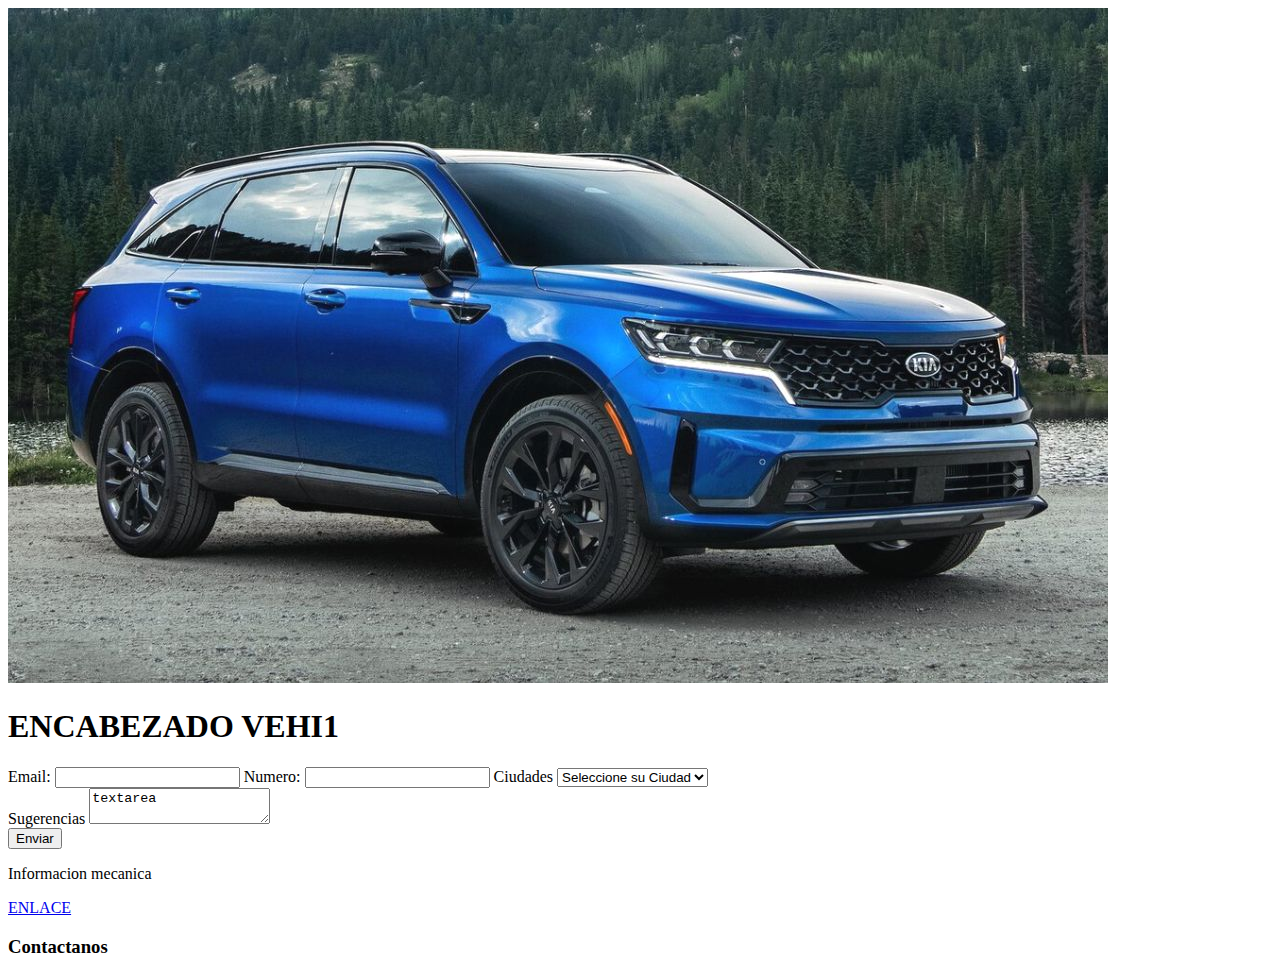
<file: index.html>
<!DOCTYPE html>
<html lang = "en">
    <head>
        <meta charset="UTF-8">
        <meta http-equiv="X-UA-Compatible" content="IE=edge, chrome=1">
        <meta name="viewport" content="width=device-width, initial-scale=1.0">
        <meta name="description" content="Fotos de vehiculos">
        <meta name="robots" content="index, unfollow">
        <title>ENCUESTA VEHICULAR</title>

    </head>
    <body>
        <header>
            <nav>
                <img src="./assets/img/carro.png" alt="img-cluster-carro">
            
                <h1>ENCABEZADO VEHI1</h1>
                
            </nav>
        </header>

            <main>
                <form action="">
                    <label for="Email">Email:</label>
                    <input type="text">
                    <label for="Telefono">Numero:</label>
                    <input type="Number">
                    <label for="City">Ciudades</label>
                    <select>
                        <option value="Select">Seleccione su Ciudad</option>
                        <option value="Bogota">Bogota</option>
                        <option value="Cali">Cali</option>
                        <option value="Bucaramanga">Bucaramanga</option>

                    </select>
                    <br>
                    <label for="Nombre">Sugerencias</label>
                    <textarea name="Sugerencias">textarea</textarea>
                    <br>
                    <button type="submit">Enviar</button>
                    
                </form>
                <P>Informacion mecanica</P>
                <a href="https://google.com">ENLACE</a>
            </main>
            <footer>
                <h3>Contactanos</h3>
            </footer>

    </body>
</html>
</file>
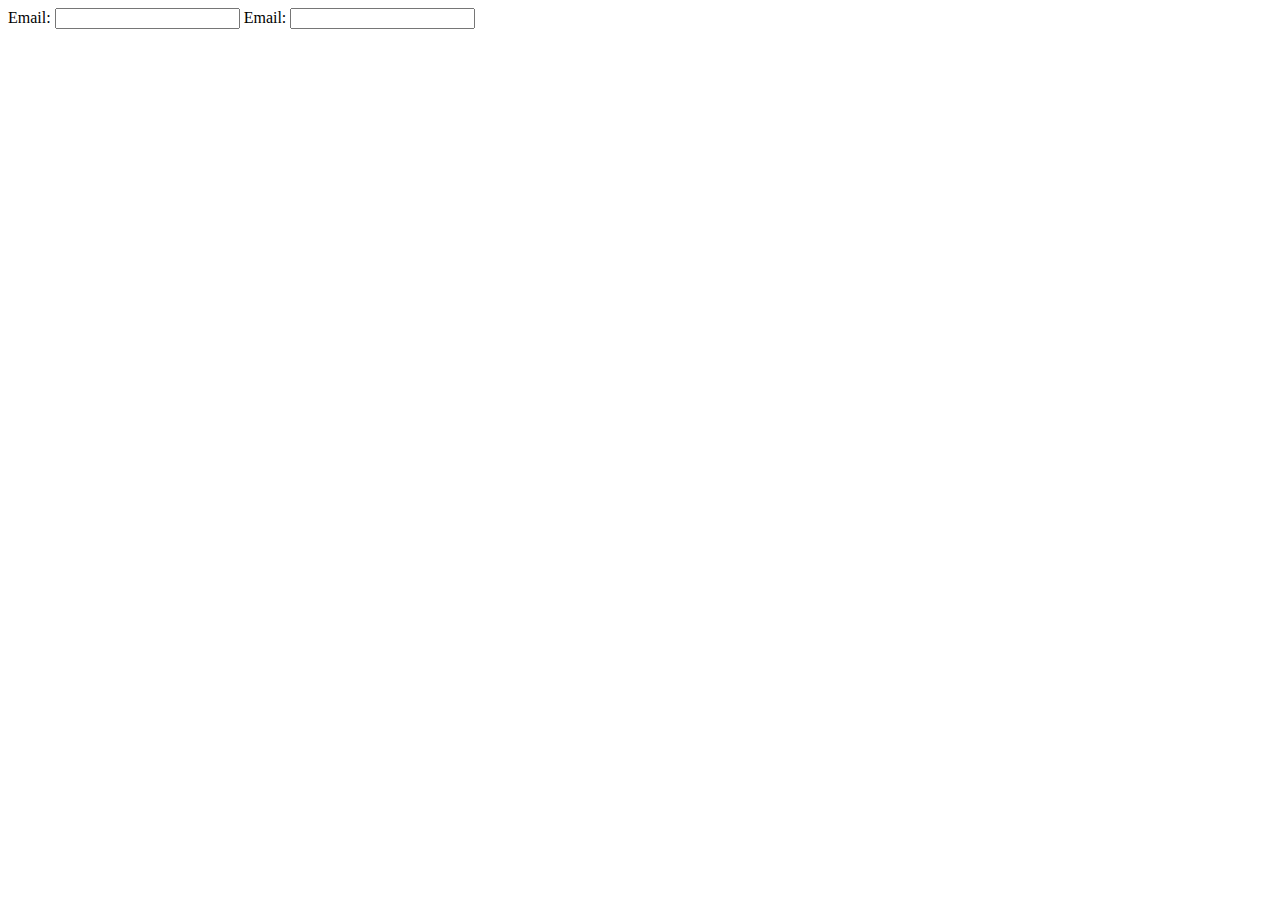
<file: contactanos.html>
<!DOCTYPE html>
<html lang="en">
<head>
    <meta charset="UTF-8">
    <meta http-equiv="X-UA-Compatible" content="IE=edge">
    <meta name="viewport" content="width=device-width, initial-scale=1.0">
    <title>CONTACTO</title>
</head>
<body>
    <label for="email">Email:</label>
    <input type="text" id="">
    <label for="email">Email:</label>
    <input type="text" id="">

    
</body>
</html>
</file>
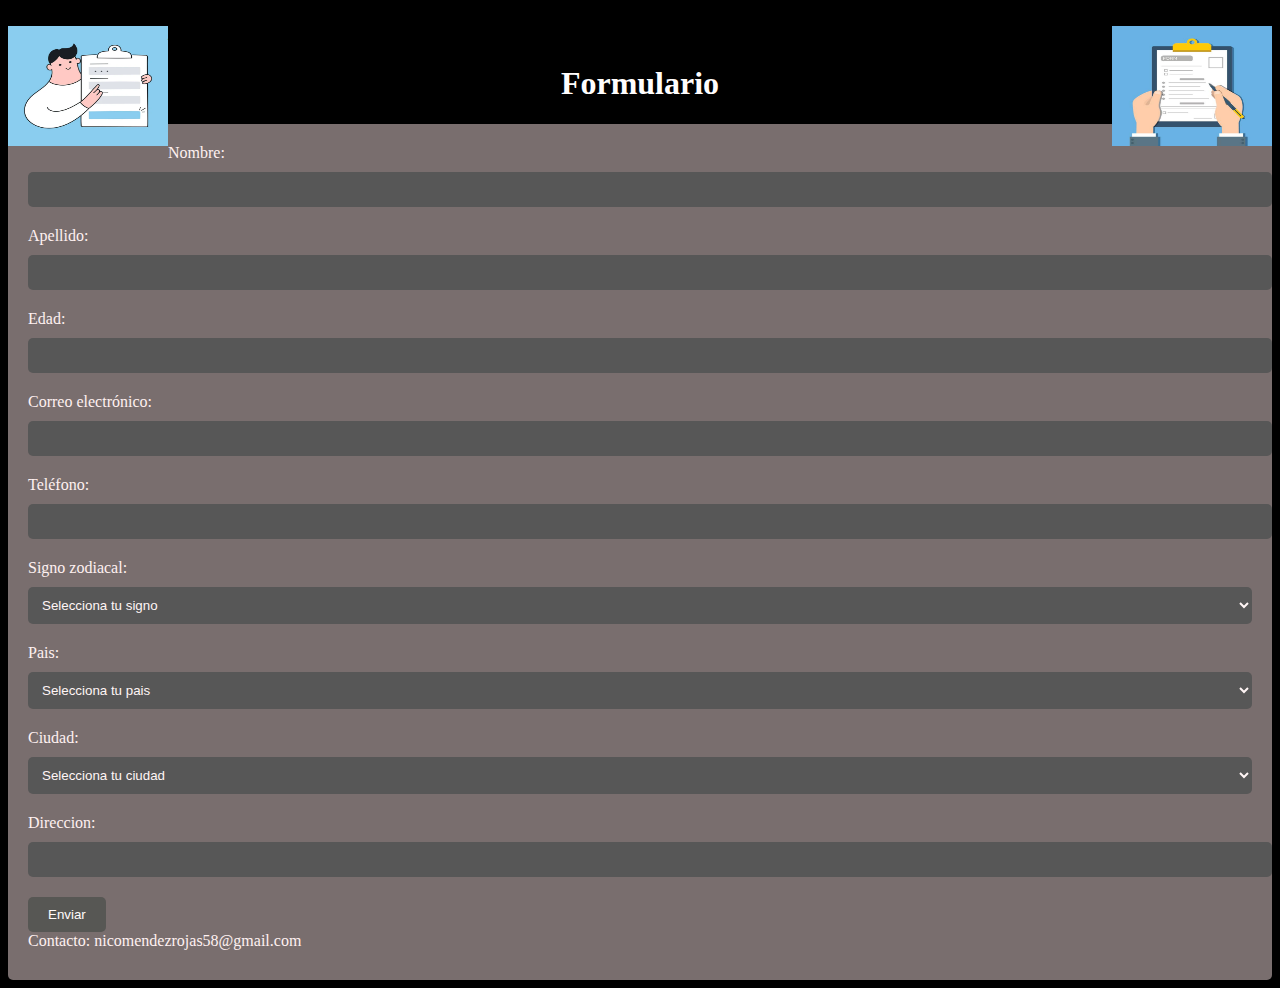
<file: formulariomejorado.html>
<!DOCTYPE html>
<html>
<html lang="en">

<head>
    <title>Formulario de contacto</title>
    <meta charset="UTF-8">
    <meta http-equiv="X-UA-Compatible" content="IE=edge, chrome=1">
    <meta name="viewport" content="width=device-width, initial-scale=1.0">
    <link rel="stylesheet" href="./css/style2.css">
</head>
<!DOCTYPE html>
<html>
<head>
    <meta charset="UTF-8">
    <meta http-equiv="X-UA-Compatible" content="IE=edge">
    <meta name="viewport" content="width=device-width, initial-scale=1.0">
    <link rel="stylesheet" href="css/style2.css"
    <title>Formulario Mejorado</title>
</head>
<body>
    <header>
        <nav>
            <img src="./assets/img/dibujo formulario.png" width="160" height="120" align="left">  />
            <img src="./assets/img/istockphoto-851928644-612x612.png" width="160" height="120" align="right">  />
        </nav>    
        </header>
	<h1>Formulario</h1>
	<form>
		<label for="nombre">Nombre:</label>
		<input type="text" id="nombre" name="nombre" required>
		<label for="apellido">Apellido:</label>
		<input type="text" id="apellido" name="apellido" required>
        <label for="edad">Edad:</label>
		<input type="text" id="edad" name="Edad" required>
		<label for="email">Correo electrónico:</label>
		<input type="email" id="email" name="email" required>
		<label for="telefono">Teléfono:</label>
		<input type="tel" id="telefono" name="telefono" required>
		<label for="signo">Signo zodiacal:</label>
		<select id="signo" name="signo">
            <option value="selec">Selecciona tu signo</option>
			<option value="aries">Aries</option>
			<option value="tauro">Tauro</option>
			<option value="geminis">Géminis</option>
			<option value="cancer">Cáncer</option>
			<option value="leo">Leo</option>
			<option value="virgo">Virgo</option>
			<option value="libra">Libra</option>
			<option value="escorpio">Escorpio</option>
			<option value="sagitario">Sagitario</option>
			<option value="capricornio">Capricornio</option>
			<option value="acuario">Acuario</option>
			<option value="piscis">Piscis</option>
		</select>
        <label for="pais">Pais:</label>
        <select id="pais" name="pais">
            <option value="selec">Selecciona tu pais</option>
            <option value="argentina">Argentina</option>
            <option value="mexico">Mexico</option>
            <option value="peru">Peru</option>
            <option value="bolivia">Bolivia</option>
            <option value="Colombia">Colombia</option>
        </select>
        <label for="ciudad">Ciudad:</label>
        <select id="ciudad" name="ciudad">
            <option value="selec">Selecciona tu ciudad</option>
            <option value="cali">Cali</option>
            <option value="medellin">Medellin</option>
            <option value="pereira">Pereira</option>
            <option value="bogota">Bogota</option>
            <option value="manizales">Manizales</option>
        </select>
        <label for="direccion">Direccion:</label>
		<input type="tel" id="Direccion" name="Direccion" required>
		<input type="submit" value="Enviar">

        <label for="contacto">Contacto:
            nicomendezrojas58@gmail.com
        </label>
       
	</form>
</body>
</html>
</file>
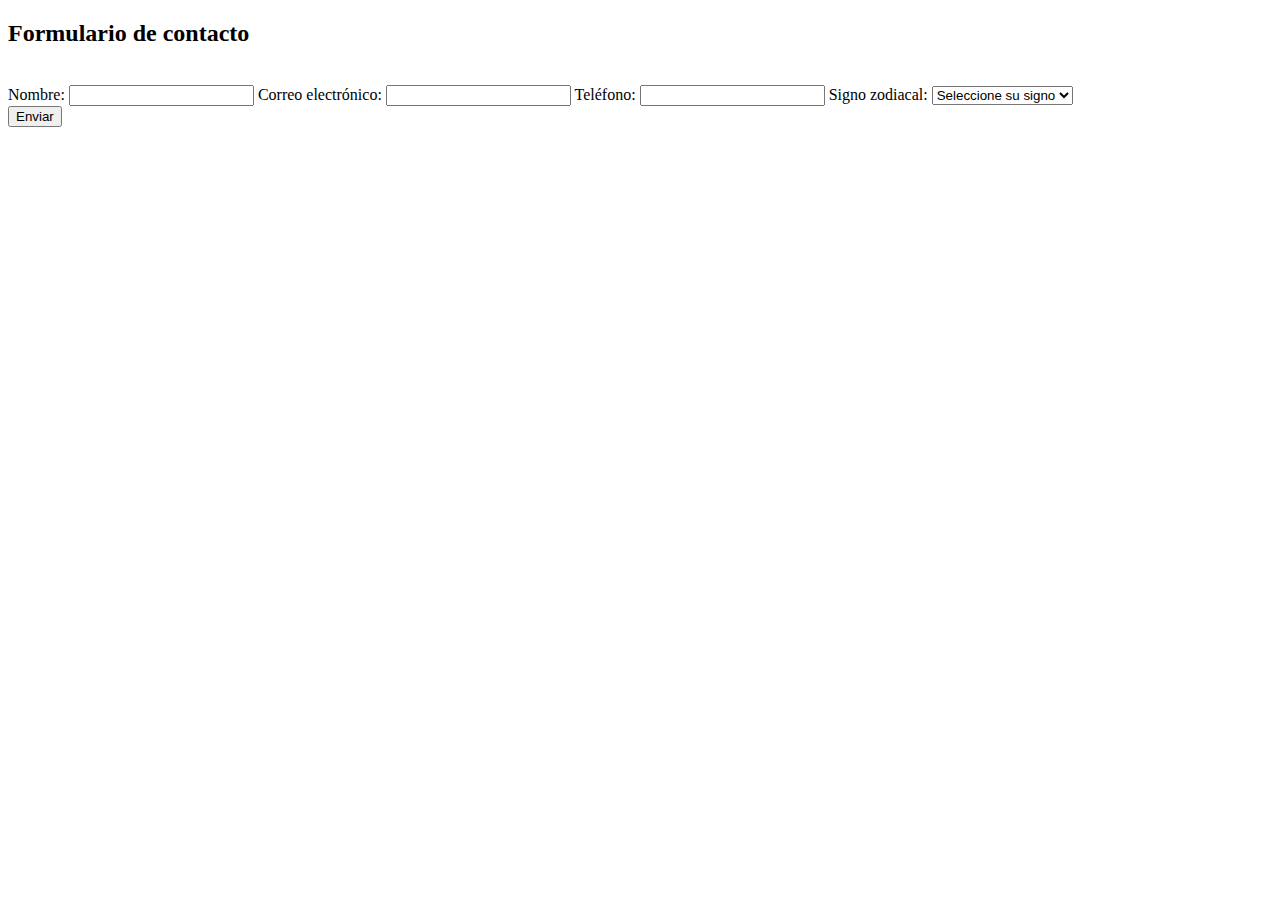
<file: Untitled-3.html>
<!DOCTYPE html>
<title>Formulario</title>
<h2>Formulario de contacto</h2>
<form action="">
    <br>
	<label for="nombre">Nombre:</label>
	<input type="text" id="nombre" nombre="nombre">

	<label for="correo">Correo electrónico:</label>
	<input type="email" id="correo" nombre de correo="correo">

	<label for="telefono">Teléfono:</label>
	<input type="tel">
	<label for="signo">Signo zodiacal:</label>
    <select>
        <option value="Select">Seleccione su signo</option>
        <option value="Capricornio">Capricornio</option>
        <option value="Acuario">Acuario</option>
        <option value="Libra">Libra</option>
        <option value="Tauro">Tauro</option>
        <option value="Virgo">Virgo</option>
        <option value="Cancer">Cancer</option>


    </select>
	<br>
    <button type="submit">Enviar</button>

</form>
</file>
<file: css/style2.css>
body {
    background-color: rgb(0, 0, 0);
    font-family: Georgia, serif;
}
h1 {
    color: rgb(255, 253, 253);
    text-align: center;
}
form {
    max-width: rgb(255, 255, 255);
    margin: 0 auto;
    padding: 20px;
    background-color: rgb(121, 110, 110);
    border-radius: 5px;
    box-shadow: 0 0 10px rgba(0,0,0,0.1);
}
label {
    display: block;
    margin-bottom: 10px;
    color: rgb(255, 241, 241);
}
input[type="text"], input[type="email"], input[type="tel"], select {
    width: 100%;
    padding: 10px;
    margin-bottom: 20px;
    border: none;
    border-radius: 5px;
    background-color: rgb(87, 87, 87);
    color: rgb(255, 245, 245);
}
input[type="submit"] {
    background-color: rgb(87, 87, 84);
    color: rgb(255, 251, 251);
    border: none;
    padding: 10px 20px;
    border-radius: 5px;
    cursor: pointer;
}
input[type="submit"]:hover {
    background-color: rgb(87, 87, 87);
}
</file>
